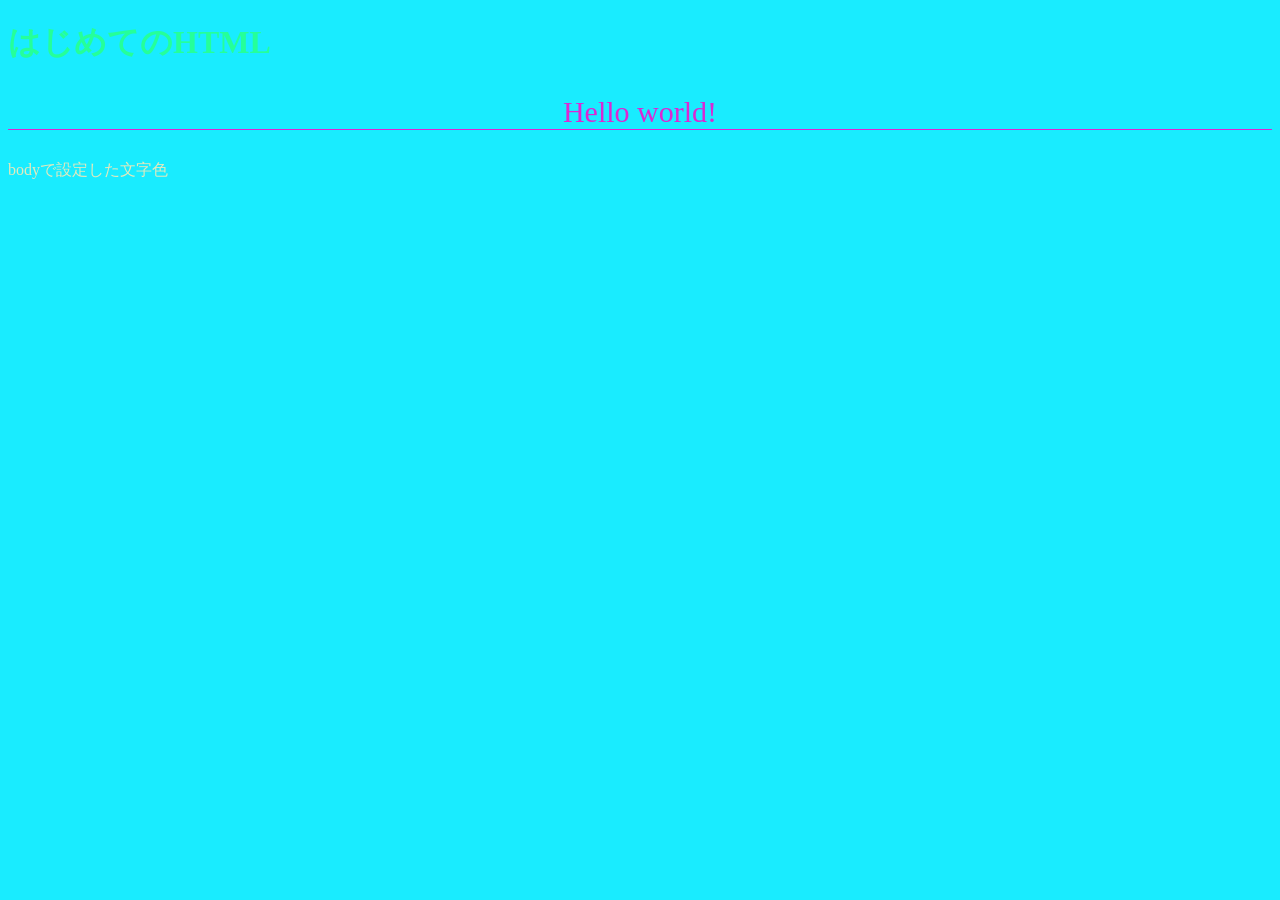
<file: index.html>
<!DOCTYPE html>
<html lang="ja">

<head>
    <meta charset="UTF-8">
    <title>はじめてのHTML</title>
    <link rel="stylesheet" href="style.css">
</head>

<body>
    <h1>はじめてのHTML</h1>
    <p>Hello world!</p>
    <div>bodyで設定した文字色</div>
    
</body>

</html>
</file>
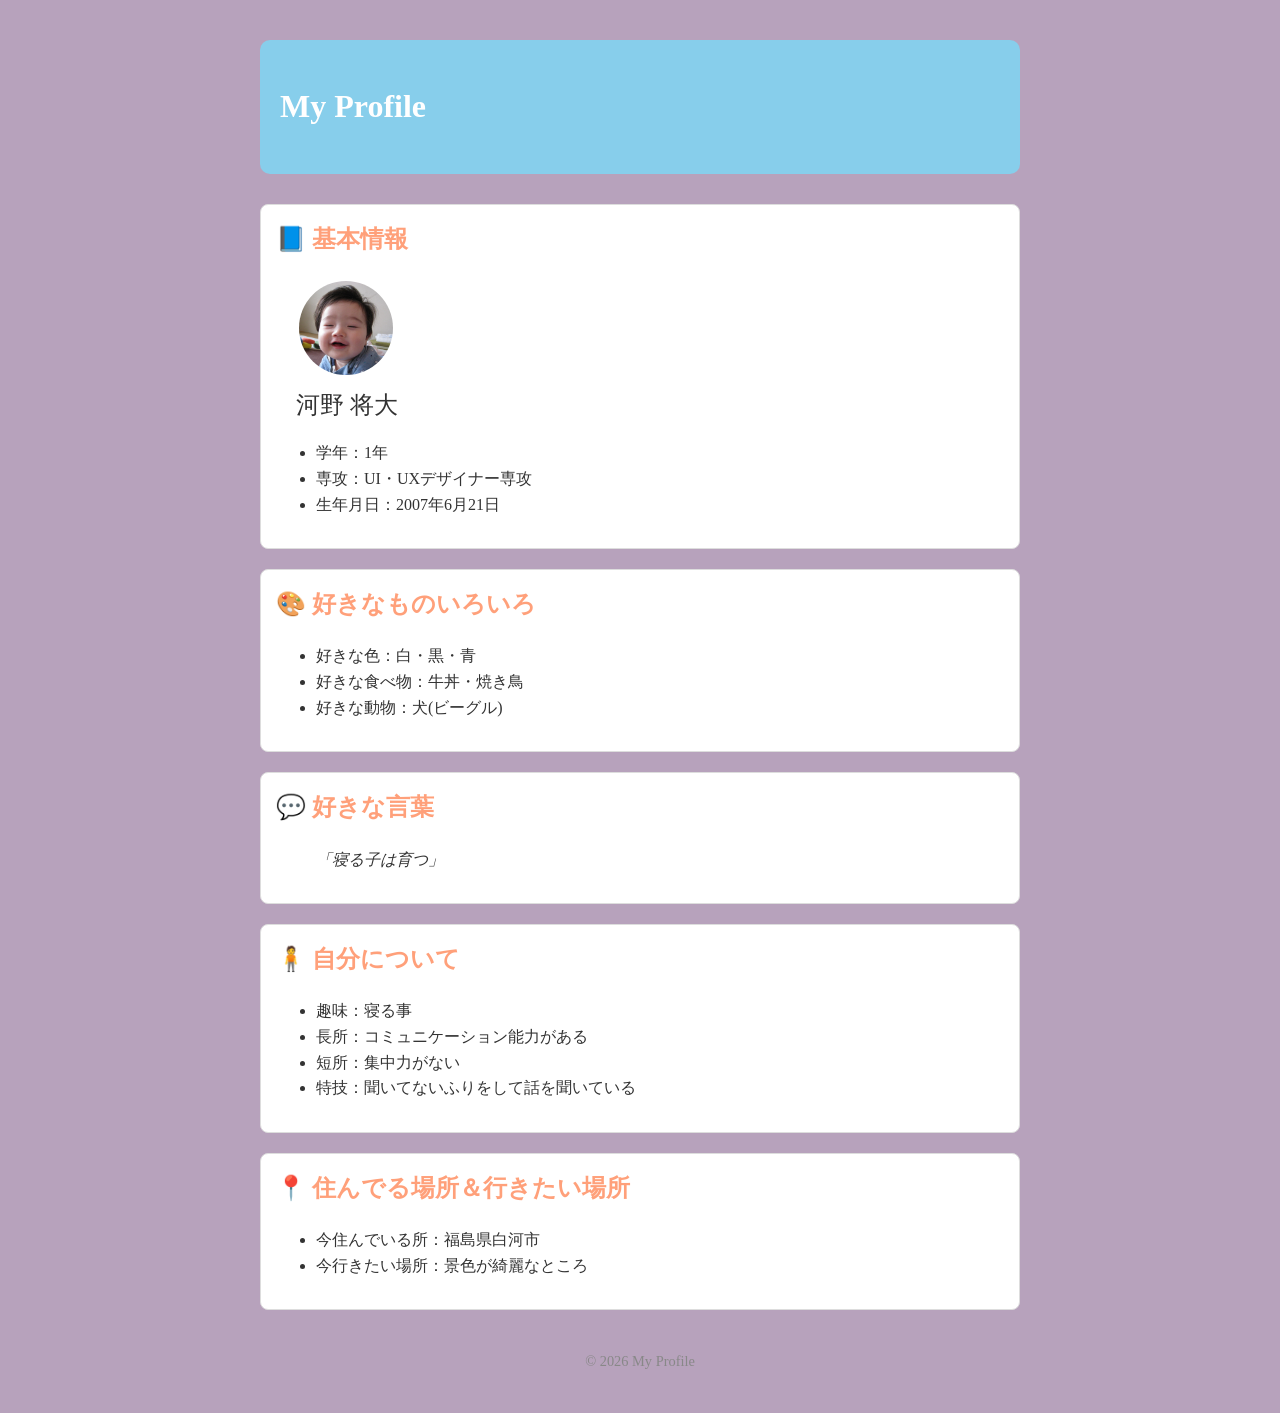
<file: profile.html>
<!DOCTYPE html>
<html lang="ja">
<head>
  <meta charset="UTF-8">
  <title>My Profile</title>
  <link rel="stylesheet" href="profile.css">
</head>
<body>
  <div class="container">
    <header>
      <h1>My Profile</h1>
    </header>

    <section id="profile">
      <h2>📘 基本情報</h2>
      <img src="profile.JPG" alt="プロフィール画像" class="profile-img">
      <p class="profile-name">河野 将大</p>
      <ul>
        <li>学年：1年</li>
        <li>専攻：UI・UXデザイナー専攻</li>
        <li>生年月日：2007年6月21日</li>
      </ul>
    </section>

    <section id="fav-things">
      <h2>🎨 好きなものいろいろ</h2>
      <ul>
        <li>好きな色：白・黒・青</li>
        <li>好きな食べ物：牛丼・焼き鳥</li>
        <li>好きな動物：犬(ビーグル)</li>
      </ul>
    </section>

    <section id="fav-words">
      <h2>💬 好きな言葉</h2>
      <p>「寝る子は育つ」</p>
    </section>

    <section id="about-me">
      <h2>🧍 自分について</h2>
      <ul>
        <li>趣味：寝る事</li>
        <li>長所：コミュニケーション能力がある</li>
        <li>短所：集中力がない</li>
        <li>特技：聞いてないふりをして話を聞いている</li>
      </ul>
    </section>

    <section id="place">
      <h2>📍 住んでる場所＆行きたい場所</h2>
      <ul>
        <li>今住んでいる所：福島県白河市</li>
        <li>今行きたい場所：景色が綺麗なところ</li>
      </ul>
    </section>

    <footer>
      <p>&copy; 2026 My Profile</p>
    </footer>
  </div>
</body>
</html>
</file>
<file: style.css>
@charset "UTF-8";

body {
    background: rgb(25, 236, 255);
    color: rgb(227, 233, 189);
}

h1{
    color: rgb(37, 255, 153)
}

p{
    color: rgb(220, 39, 211);
    font-size: 30px;
    text-align: center;
    border-bottom: 1px solid  rgb(220, 39, 211);
}
</file>
<file: profile.css>
@charset "UTF-8";  /* 文字コードをUTF-8に指定（日本語などの文字化けを防ぐ） */

* {
  box-sizing: border-box;  /* パディングやボーダーを含めて要素のサイズを計算する */
}

body {
  /*** 任意の色を設定 ***/
  background-color: #b7a2bc;  /* 背景色 */

  color: #333;                /* 文字色を濃いグレーに設定（読みやすさ重視） */
  line-height: 1.6;             /* 行間を少し広めにして読みやすくする */
  margin: 0;                    /* デフォルトのマージンをリセット */
  padding: 0;                   /* デフォルトのパディングをリセット */
}

.container {
  max-width: 800px;       /* コンテンツの最大幅を800pxに制限 */
  margin: 40px auto;      /* 上下に40pxの余白を、左右は中央揃え */
  padding: 0 20px;        /* 左右に20pxの余白を追加（内部余白） */
}

header {
  /*** 任意の色を設定 ***/
  background-color: #87ceeb;  /* 背景色 */
  color: white;               /* 文字色 */

  display: flex;                /* フレックスボックスで横並びにする */
  align-items: center;          /* 垂直方向の中央揃え */
  padding: 20px;                /* 内側の余白を20pxに設定 */
  border-radius: 10px;          /* 角を丸くする */
  margin-bottom: 30px;          /* 下に30pxの余白を追加（セクション間のスペース） */
}

.profile-img {
  width: 100px;               /* 幅を100pxに設定 */
  height: 100px;              /* 高さを100pxに設定 */
  border-radius: 50%;         /* 丸いプロフィール画像にする */
  object-fit: cover;          /* 画像を枠にぴったりおさめる */
  margin-left: 20px;          /* 左に余白をつけて見やすく */
  border: 3px solid white;  /* 白い縁取りを追加 */
}

.profile-name {
  font-size: 1.5em;         /* 通常の1.5倍の大きさにする */
  margin: 0 0 0 20px;       /* 左にだけ余白を追加して画像と分離 */
}

section {
  background: white;      /* セクション背景色 */
  border: 1px solid #ddd; /* 枠線 */
  border-radius: 8px;       /* 少し角を丸める */
  padding: 15px;            /* 内部余白を追加 */
  margin-top: 20px;         /* 上に余白を追加して次のセクションと区切る */
}

h2 {
  /*** 任意の色を設定 ***/
  color: #ffa07a;        /* 見出し色 */
  
  margin-top: 0;           /* 見出しの上の余白をなくす（セクションとの密着防止） */
}

#fav-words p {
  font-style: italic;      /* 引用部分を斜体にして強調 */
  margin-left: 40px;
}

footer {
  text-align: center;      /* テキストを中央揃え */
  margin-top: 40px;        /* 上に余白を追加（コンテンツと区切る） */
  font-size: 0.9em;        /* フッターの文字を少し小さめに */
  color: #888;           /* 薄いグレーで目立たせすぎない */
}
</file>
